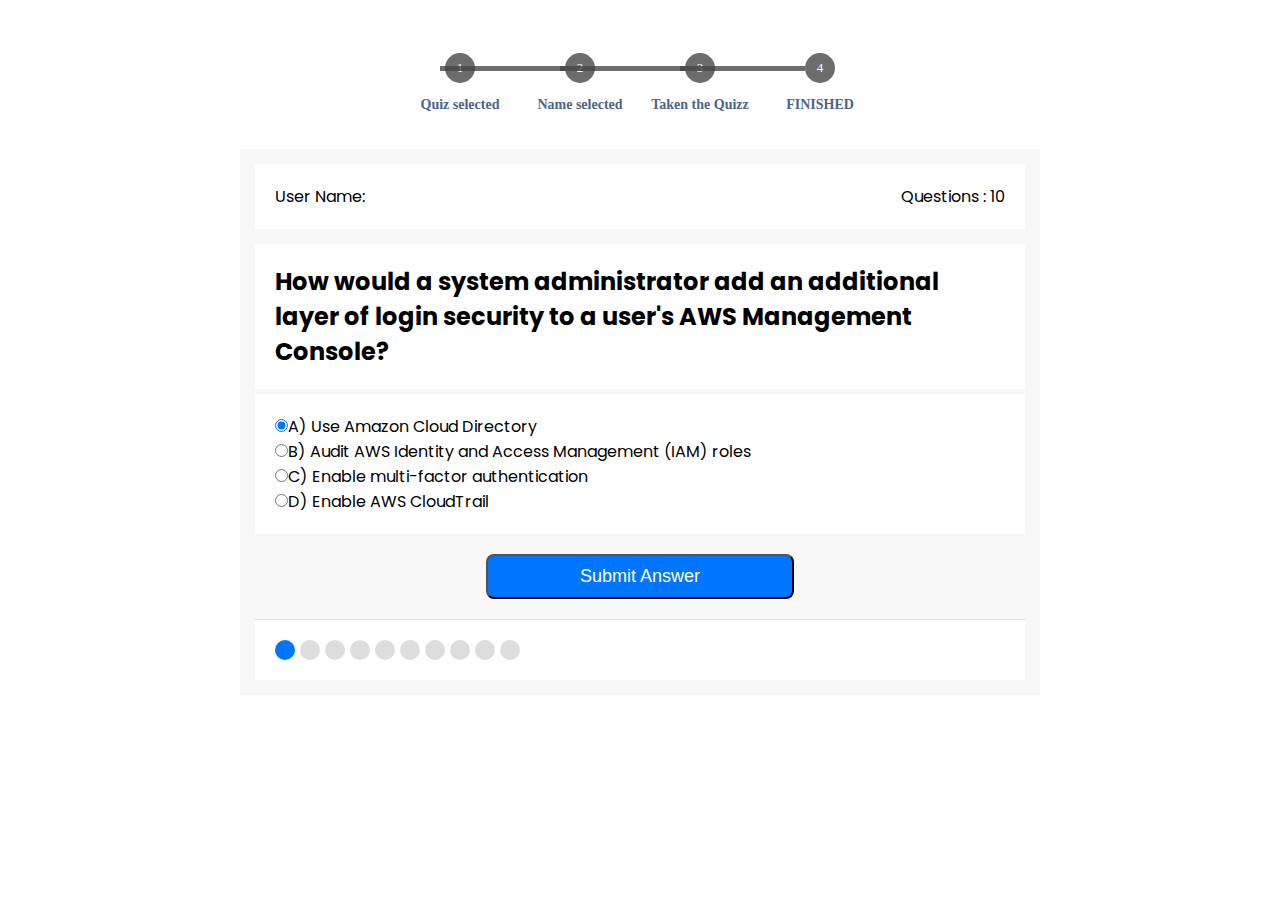
<file: question.html>
<!DOCTYPE html>
<html lang="en">
  <head>
    <meta charset="UTF-8" />
    <meta http-equiv="X-UA-Compatible" content="IE=edge" />
    <meta name="viewport" content="width=device-width, initial-scale=1.0" />
    <!-----------------Include CSS MAIn that has nav  --------------------->
    <link rel="stylesheet" href="css/style.css" />
    <link rel="stylesheet" href="css/main.css" />
    <!-- UniIcon CDN Link  -->
    <link
      rel="stylesheet"
      href="https://unicons.iconscout.com/release/v4.0.0/css/line.css"
    />
    <title>Document</title>
  </head>
  <body>
    <div class="main">
      <ul>
        <li>
          <i class="icon uil uil-check"></i>
          <div class="progress one">
            <p>1</p>
            <i class="uil uil-check"></i>
          </div>
          <p class="text">Quiz selected</p>
        </li>
        <li>
          <i class="icon uil uil-clipboard-notes"></i>
          <div class="progress two">
            <p>2</p>
            <i class="uil uil-check"></i>
          </div>
          <p class="text">Name selected</p>
        </li>
        <li>
          <i class="icon uil-accessible-icon-alt"></i>
          <div class="progress three">
            <p>3</p>
            <i class="uil uil-check"></i>
          </div>
          <p class="text">Taken the Quizz</p>
        </li>
        <li>
          <i class="icon uil-thumbs-up"></i>
          <div class="progress four">
            <p>4</p>
            <i class="uil uil-check"></i>
          </div>
          <p class="text">FINISHED</p>
        </li>
      </ul>
    </div>

    <div class="quiz-app">
      <div class="quiz-info">
        <div class="category">
          User Name:

          <span id="full_name1"></span>
        </div>

        <div class="count">Questions : <span></span></div>
      </div>
      <div class="quiz-area"></div>
      <div class="answer-area"></div>
      <button class="submit-button">Submit Answer</button>
      <div class="bullets">
        <div class="spans"></div>
        <div class="countdown"></div>
      </div>
      <div class="results"></div>
    </div>

    <script
      src="https://cdnjs.cloudflare.com/ajax/libs/jquery/3.6.3/jquery.min.js"
      integrity="sha512-STof4xm1wgkfm7heWqFJVn58Hm3EtS31XFaagaa8VMReCXAkQnJZ+jEy8PCC/iT18dFy95WcExNHFTqLyp72eQ=="
      crossorigin="anonymous"
      referrerpolicy="no-referrer"
    ></script>
    <script src="js/test.js"></script>
    <script src="js/js.js"></script>
  </body>
  <script>
    // document.getElementById("full_name1").innerText = sessionStorage.getItem("full_name");
  </script>
</html>
</file>
<file: css/style.css>
@import url("https://fonts.googleapis.com/css?family=Poppins&display=swap");
* {
  -webkit-box-sizing: border-box;
          box-sizing: border-box;
}

body {
  font-family: "Poppins";
}

input[type=radio] {
  accent-color: #0075ff;
}

.quiz-app {
  margin: 77px auto;
  width: 800px;
  padding: 15px;
  background-color: #f8f8f8;
}
.quiz-app .quiz-info {
  background-color: #fff;
  padding: 20px;
  display: -webkit-box;
  display: -ms-flexbox;
  display: flex;
}
.quiz-app .category {
  -webkit-box-flex: 1px;
      -ms-flex: 1px;
          flex: 1px;
}
.quiz-app .cout {
  -webkit-box-flex: 1px;
      -ms-flex: 1px;
          flex: 1px;
  text-align: right;
}
.quiz-app .quiz-area {
  background-color: #fff;
  padding: 20px;
  margin-top: 15px;
}
.quiz-app .quiz-area h2 {
  margin: 0;
}
.quiz-app .answer-area {
  background-color: #fff;
  padding: 20px;
  margin-top: 5px;
}
.quiz-app .answer-area .anser {
  background-color: #f9f9f9;
  padding: 15px;
  border-bottom: 1px solid #dfdfdf;
}
.quiz-app .answer-area .anser input[type=radio]:checked + label {
  color: #0075ff;
}
.quiz-app .answer-area .anser label {
  cursor: pointer;
  font-weight: bold;
  color: #777;
  font-size: 14px;
  margin-left: 5px;
  position: relative;
  top: -1px;
}
.quiz-app .submit-button {
  background-color: #0075ff;
  display: block;
  width: 40%;
  padding: 10px 15px;
  color: #fff;
  font-size: 18px;
  cursor: pointer;
  border-radius: 8px;
  margin: 20px;
  margin-left: 30%;
}
.quiz-app .submit-button:focus {
  outline: none;
}
.quiz-app .bullets {
  border-top: 1px solid #dfdfdf;
  background-color: #fff;
  display: -webkit-box;
  display: -ms-flexbox;
  display: flex;
  padding: 20px;
}
.quiz-app .bullets .spans {
  -webkit-box-flex: 1;
      -ms-flex: 1;
          flex: 1;
  display: -webkit-box;
  display: -ms-flexbox;
  display: flex;
}
.quiz-app .bullets .spans span {
  width: 20px;
  height: 20px;
  background-color: #DDD;
  margin-right: 5px;
  border-radius: 50px;
}
.quiz-app .bullets .spans span.on {
  background-color: #0075ff;
}
.quiz-app .results span {
  font-weight: bold;
}
.quiz-app .results span.bad {
  color: #dc0a0a;
}
.quiz-app .results span.good {
  color: #009688;
}
.quiz-app .results span.perfect {
  color: #0075ff;
}
</file>
<file: css/main.css>
@charset "UTF-8";
@import "https://fonts.googleapis.com/css2?family=Poppins&display=swap";
/* Progress Div Css  */
/* Active Css  */
/* Responsive Css  */
/* @media (max-width: 980px) {
      ul {
        flex-direction: column;
      }
      ul li {
        flex-direction: row;
      }
      ul li .progress {
        margin: 0 30px;
      }
      .progress::after {
        width: 5px;
        height: 55px;
        bottom: 30px;
        left: 50%;
        transform: translateX(-50%);
        z-index: -1;
      }
      .one::after {
        height: 0;
      }
      ul li .icon {
        margin: 15px 0;
      }
    } */
@import url("https://fonts.googleapis.com/css?family=Poppins&display=swap");
@import url(https://fonts.googleapis.com/css?family=Open+Sans:300);
* {
  margin: 0;
  padding: 0;
  -webkit-box-sizing: border-box;
          box-sizing: border-box;
}

body {
  background-color: #ffffff;
}

.main {
  width: 100%;
  height: 8vh;
  display: -webkit-box;
  display: -ms-flexbox;
  display: flex;
  -webkit-box-pack: center;
      -ms-flex-pack: center;
          justify-content: center;
  -webkit-box-align: center;
      -ms-flex-align: center;
          align-items: center;
  font-family: pop;
  -webkit-box-orient: vertical;
  -webkit-box-direction: normal;
      -ms-flex-direction: column;
          flex-direction: column;
}

ul {
  display: -webkit-box;
  display: -ms-flexbox;
  display: flex;
  margin-top: 80px;
}
ul li {
  list-style: none;
  display: -webkit-box;
  display: -ms-flexbox;
  display: flex;
  -webkit-box-orient: vertical;
  -webkit-box-direction: normal;
      -ms-flex-direction: column;
          flex-direction: column;
  -webkit-box-align: center;
      -ms-flex-align: center;
          align-items: center;
}
ul li .icon {
  font-size: 35px;
  color: #4B6587;
  margin: 0 60px;
}
ul li .text {
  font-size: 14px;
  font-weight: 600;
  color: #4B6587;
}
ul li .progress {
  width: 30px;
  height: 30px;
  border-radius: 50%;
  background-color: rgba(68, 68, 68, 0.781);
  margin: 14px 0;
  display: grid;
  place-items: center;
  color: #fff;
  position: relative;
  cursor: pointer;
}
ul li .progress .uil {
  display: none;
}
ul li .progress p {
  font-size: 13px;
}
ul li .active {
  background-color: #2b8847;
  display: grid;
  place-items: center;
}
ul li .active p {
  display: none;
}
ul li .active .uil {
  font-size: 20px;
  display: -webkit-box;
  display: -ms-flexbox;
  display: flex;
}

.progress::after {
  content: " ";
  position: absolute;
  width: 125px;
  height: 5px;
  background-color: rgba(68, 68, 68, 0.781);
  right: 30px;
}

.one::after {
  width: 0;
  height: 0;
}

li .active::after {
  background-color: #2b8847;
}

@media (max-width: 600px) {
  .head .head_1 {
    font-size: 24px;
  }
  .head .head_2 {
    font-size: 16px;
  }
}
@media (max-width: 880px) {
  .main {
    margin-bottom: 97px !important;
  }
}
@media (max-width: 1014px) {
  .main {
    margin-bottom: 27px;
  }
}
.butt {
  margin-top: 15px;
}
.butt .button-23 {
  background-color: #FFFFFF;
  border: 1px solid #222222;
  border-radius: 8px;
  -webkit-box-sizing: border-box;
          box-sizing: border-box;
  color: #222222;
  cursor: pointer;
  display: inline-block;
  font-family: Circular, -apple-system, BlinkMacSystemFont, Roboto, "Helvetica Neue", sans-serif;
  font-size: 16px;
  font-weight: 600;
  line-height: 20px;
  margin: 0;
  outline: none;
  padding: 13px 23px;
  position: relative;
  text-align: center;
  text-decoration: none;
  -ms-touch-action: manipulation;
      touch-action: manipulation;
  transition: box-shadow 0.2s, -webkit-transform 0.1s, transform 0.1s;
  -moz-user-select: none;
   -ms-user-select: none;
       user-select: none;
  -webkit-user-select: none;
  width: auto;
}
.butt .button-23:focus-visible {
  -webkit-box-shadow: #222222 0 0 0 2px, rgba(255, 255, 255, 0.8) 0 0 0 4px;
          box-shadow: #222222 0 0 0 2px, rgba(255, 255, 255, 0.8) 0 0 0 4px;
  -webkit-transition: -webkit-box-shadow 0.2s;
  transition: -webkit-box-shadow 0.2s;
  transition: box-shadow 0.2s;
  transition: box-shadow 0.2s, -webkit-box-shadow 0.2s;
}
.butt .button-23:active {
  background-color: #F7F7F7;
  border-color: #000000;
  -webkit-transform: scale(0.96);
          transform: scale(0.96);
}
.butt .button-23:disabled {
  border-color: #DDDDDD;
  color: #DDDDDD;
  cursor: not-allowed;
  opacity: 1;
}

body {
  font-family: "Poppins";
}

.navigation {
  height: 70px;
  background: rgb(255, 255, 255);
}

.nav-container {
  max-width: 1000px;
  margin: 0 auto;
}

nav ul li a, .brand a,
.brand a:visited {
  color: #000000;
  text-decoration: none;
}

.brand {
  position: absolute;
  padding-left: 20px;
  float: left;
  line-height: 70px;
  text-transform: uppercase;
  font-size: 1.4em;
}
.card-wrapper, nav ul {
  margin: 0;
  padding: 0;
}

nav {
  float: right;
}
nav ul {
  list-style: none;
}
nav ul li {
  float: left;
  position: relative;
}
nav ul li a {
  display: block;
  padding: 10px 20px 0 20px;
  line-height: 50px;
  background: rgb(255, 255, 255);
}
nav ul li a::before {
  -webkit-transition: 300ms;
  transition: 300ms;
  height: 5px;
  content: "";
  position: absolute;
  background-color: #f8b500;
  width: 0%;
  bottom: 0px;
}
nav ul li a:hover::before {
  width: 70%;
}
nav ul li a:not(:only-child):after {
  padding-left: 4px;
  content: " ▾";
}
nav ul li ul li {
  min-width: 190px;
}
nav ul li ul li a {
  padding: 15px;
  line-height: 20px;
}

#nav-toggle span,
#nav-toggle span:before,
#nav-toggle span:after, .nav-mobile, .nav-dropdown {
  display: none;
  position: absolute;
}

.nav-dropdown {
  z-index: 1;
  -webkit-box-shadow: 0 3px 12px rgba(0, 0, 0, 0.15);
          box-shadow: 0 3px 12px rgba(0, 0, 0, 0.15);
}

.nav-mobile {
  @import url(@mui/icons-material/FormatListBulleted);
  top: 0;
  right: 0;
  background: rgb(255, 255, 255);
  height: 70px;
  width: 70px;
}

@media only screen and (max-width: 799px) {
  .nav-mobile {
    display: block;
  }
  nav {
    width: 100%;
    padding: 70px 0 15px;
  }
  nav ul {
    display: none;
  }
  nav ul li {
    float: none;
  }
  nav ul li a {
    padding: 15px;
    line-height: 20px;
  }
  nav ul li a:hover::before {
    width: 20%;
  }
  nav ul li ul li a {
    padding-left: 30px;
  }
  .nav-dropdown {
    position: static;
  }
}
#nav-toggle {
  position: absolute;
  left: 18px;
  top: 22px;
  cursor: pointer;
  padding: 10px 35px 16px 0px;
}
#nav-toggle span,
#nav-toggle span:before,
#nav-toggle span:after {
  cursor: pointer;
  border-radius: 1px;
  height: 5px;
  width: 35px;
  background: #f8b500;
  content: "";
  -webkit-transition: all 300ms ease-in-out;
  transition: all 300ms ease-in-out;
}
#nav-toggle span:before {
  top: -10px;
}
#nav-toggle span:after {
  bottom: -10px;
}
#nav-toggle.active span {
  background-color: transparent;
}
#nav-toggle.active span:before, #nav-toggle.active span:after {
  top: 0;
}
#nav-toggle.active span:before {
  -webkit-transform: rotate(45deg);
          transform: rotate(45deg);
}
#nav-toggle.active span:after {
  -webkit-transform: rotate(-45deg);
          transform: rotate(-45deg);
}

.card {
  --card-gradient: rgba(0, 0, 0, 0.8);
  --card-gradient: #06203d, #ccbcc4;
  --card-blend-mode: overlay;
  background-color: #fff;
  border-radius: 0.5rem;
  -webkit-box-shadow: 0.05rem 0.1rem 0.3rem -0.03rem rgba(0, 0, 0, 0.45);
          box-shadow: 0.05rem 0.1rem 0.3rem -0.03rem rgba(0, 0, 0, 0.45);
  padding-bottom: 1rem;
  background-image: -webkit-gradient(linear, left top, left bottom, from(var(--card-gradient)), to(white));
  background-image: linear-gradient(var(--card-gradient), white max(9.5rem, 27vh));
  overflow: hidden;
}
.card img {
  border-radius: 0.5rem 0.5rem 0 0;
  width: 100%;
  -o-object-fit: cover;
     object-fit: cover;
  max-height: max(10rem, 30vh);
  aspect-ratio: 4/3;
  mix-blend-mode: var(--card-blend-mode);
}
.card img ~ * {
  margin-left: 1rem;
  margin-right: 1rem;
}
.card > :last-child {
  margin-bottom: 0;
}
.card:hover, .card:focus-within {
  --card-gradient: #C8C6C6 max(8.5rem, 20vh);
}

/* Additional demo display styles */
* {
  -webkit-box-sizing: border-box;
          box-sizing: border-box;
}

.body {
  display: grid;
  place-content: center;
  justify-items: center;
  min-height: 81vh;
  margin: 0;
  padding: 1rem;
  line-height: 1.5;
  font-family: -apple-system, BlinkMacSystemFont, avenir next, avenir, helvetica neue, helvetica, Ubuntu, roboto, noto, segoe ui, arial, sans-serif;
  color: #444;
}

.card h3 {
  margin-top: 1rem;
  font-size: 1.25rem;
}

.card a {
  color: inherit;
}

.card-wrapper {
  list-style: none;
  display: grid;
  grid-template-columns: repeat(auto-fit, minmax(30ch, 1fr));
  grid-gap: 1.5rem;
  max-width: 100vw;
  padding-left: 1rem;
  padding-right: 1rem;
}

.popup-overlay {
  position: fixed;
  top: 0;
  bottom: 0;
  left: 0;
  right: 0;
  background: rgba(0, 0, 0, 0.7);
  -webkit-transition: opacity 500ms;
  transition: opacity 500ms;
  visibility: hidden;
  opacity: 0;
}
.popup-overlay:target {
  visibility: visible;
  opacity: 1;
  z-index: 100;
}

.popup {
  -ms-flex-wrap: wrap;
      flex-wrap: wrap;
  background-color: black;
  color: azure;
  margin: 250px auto;
  padding: 20px;
  border-radius: 5px;
  width: 30%;
  position: relative;
  -webkit-transition: all 0.5s ease-in-out;
  transition: all 0.5s ease-in-out;
}
.popup h2 {
  margin-top: 0;
}
.popup .close {
  position: absolute;
  top: 20px;
  right: 30px;
  -webkit-transition: all 200ms;
  transition: all 200ms;
  font-size: 30px;
  font-weight: bold;
  text-decoration: none;
  color: #333;
}
.popup .close:hover {
  color: #06D85F;
}

.slabel {
  margin-top: 40px;
  display: inline-block;
  max-width: 240px;
  position: relative;
  width: 100%;
  font-family: "Open Sans";
}

.slabel input {
  -webkit-appearance: none;
     -moz-appearance: none;
          appearance: none;
  border: 0;
  border-radius: 3px;
  -webkit-box-sizing: border-box;
          box-sizing: border-box;
  display: inline-block;
  outline: 0;
  padding: 10px 15px;
  -webkit-transition: -webkit-transform 225ms ease-in-out;
  transition: -webkit-transform 225ms ease-in-out;
  transition: transform 225ms ease-in-out;
  transition: transform 225ms ease-in-out, -webkit-transform 225ms ease-in-out;
  width: 100%;
  background: #d7d2d2;
}
.slabel input:empty:valid + label {
  color: #ffffff !important;
}
.slabel input:valid + label {
  color: #ffffff !important;
}
.slabel input:invalid {
  background: #E82C0C;
  color: white;
}
.slabel input:invalid + label {
  color: white;
}
.slabel input:invalid + label:after {
  background: #E82C0C;
}
.slabel input::-webkit-input-placeholder {
  color: #ffffff;
}

.slabel input::-moz-placeholder {
  color: #ffffff;
}

.slabel input:-ms-input-placeholder {
  color: #ffffff;
}

.slabel input::-ms-input-placeholder {
  color: #ffffff;
}

.slabel input::placeholder {
  color: #ffffff;
}

.slabel input + label {
  border: 0;
  border-radius: 4px;
  -webkit-box-sizing: border-box;
          box-sizing: border-box;
  cursor: pointer;
  display: -webkit-box;
  display: -ms-flexbox;
  display: flex;
  -webkit-box-align: center;
      -ms-flex-align: center;
          align-items: center;
  overflow: hidden;
  padding: 10px 15px;
  position: absolute;
  top: 0;
  left: 0;
  -webkit-transform: translateY(0);
          transform: translateY(0);
  -webkit-transition: -webkit-transform 225ms ease-in-out;
  transition: -webkit-transform 225ms ease-in-out;
  transition: transform 225ms ease-in-out;
  transition: transform 225ms ease-in-out, -webkit-transform 225ms ease-in-out;
  width: 100%;
  color: inherit;
}
.slabel input + label:before, .slabel input + label:after {
  content: "";
  position: absolute;
  right: 0;
  left: 0;
  z-index: -1;
  -webkit-transition: -webkit-transform 225ms ease-in-out;
  transition: -webkit-transform 225ms ease-in-out;
  transition: transform 225ms ease-in-out;
  transition: transform 225ms ease-in-out, -webkit-transform 225ms ease-in-out;
}
.slabel input + label:before {
  -webkit-transform: translateY(-100%);
          transform: translateY(-100%);
}
.slabel input + label:after {
  border-radius: 4px;
  top: 0;
  bottom: 0;
  background: #d7d2d2;
}

.slabel input:focus:empty:valid + label {
  color: #ffffff !important;
}
.slabel input:focus:invalid + label {
  color: #E82C0C;
}
.slabel input:focus + label {
  border: 0;
  -webkit-transform: translateY(-100%);
          transform: translateY(-100%);
}
.slabel input:focus + label:after {
  -webkit-transform: translateY(100%);
          transform: translateY(100%);
}
</file>
